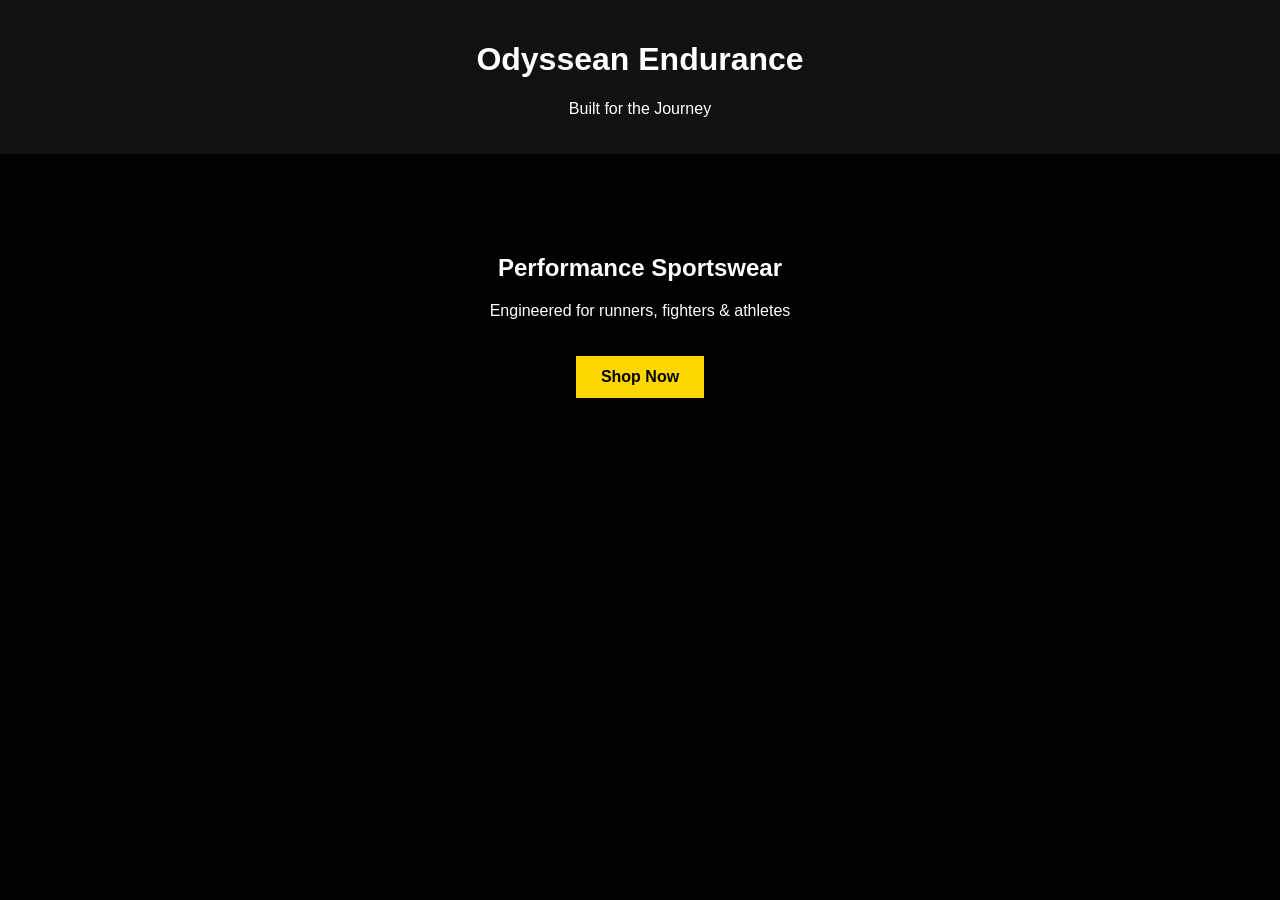
<file: index.html>
<!DOCTYPE html>
<html>
<head>
  <title>Odyssean Endurance</title>
  <link rel="stylesheet" href="style.css">
</head>

<body>

<header>
  <h1>Odyssean Endurance</h1>
  <p>Built for the Journey</p>
</header>

<section class="hero">
  <h2>Performance Sportswear</h2>
  <p>Engineered for runners, fighters & athletes</p>
  <a href="products.html" class="btn">Shop Now</a>
</section>

</body>
</html>
</file>
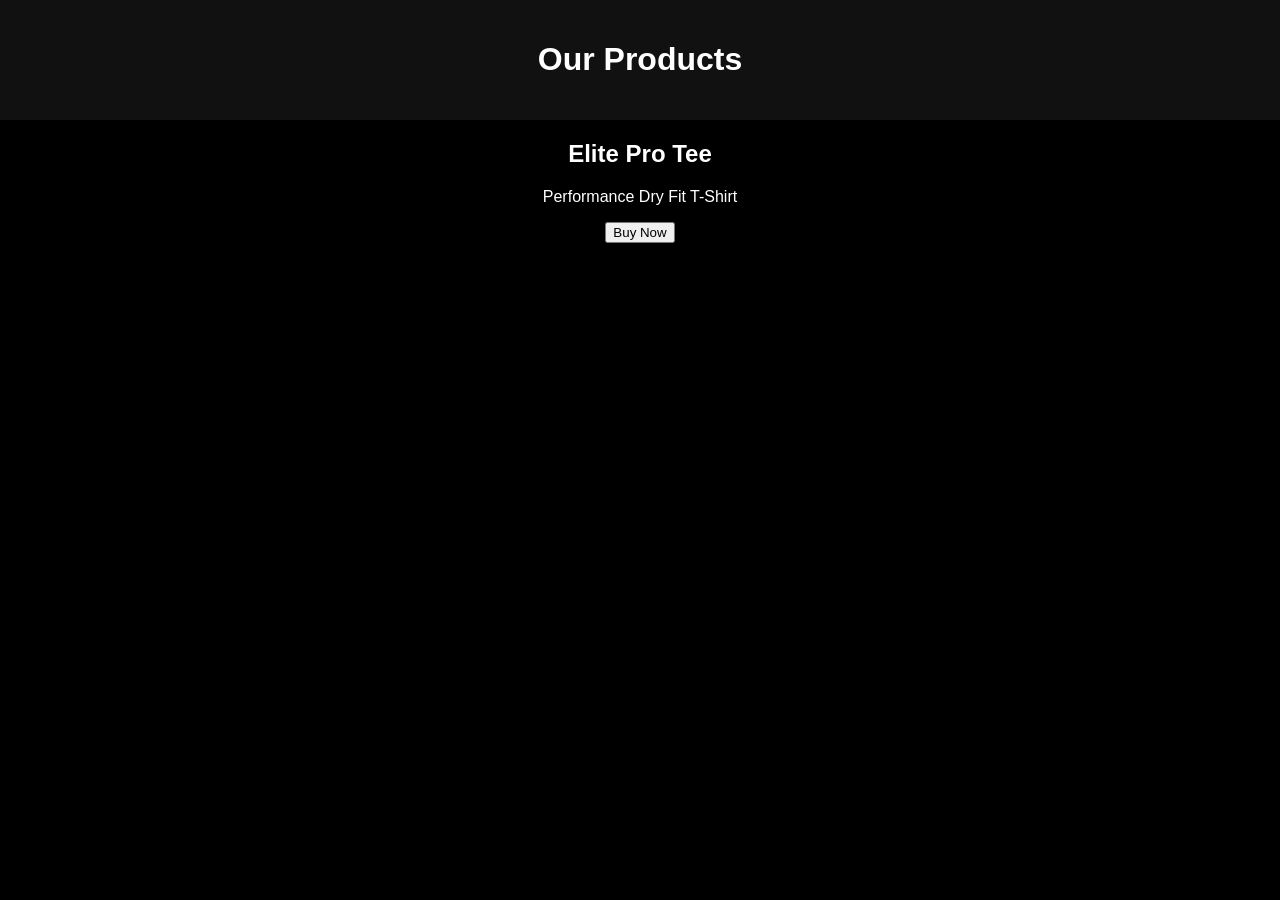
<file: products.html>
<!DOCTYPE html>
<html>
<head>
  <title>Products - Odyssean Endurance</title>
  <link rel="stylesheet" href="style.css">
</head>

<body>

<header>
  <h1>Our Products</h1>
</header>

<div class="product">
  <h2>Elite Pro Tee</h2>
  <p>Performance Dry Fit T-Shirt</p>
  <button onclick="buyNow()">Buy Now</button>
</div>

<script>
function buyNow() {
  window.location.href = "https://rzp.io/rzp/FTTR1UHa";
}
</script>

</body>
</html>
</file>
<file: style.css>
body {
  margin: 0;
  font-family: Arial;
  background: black;
  color: white;
  text-align: center;
}

header {
  padding: 20px;
  background: #111;
}

.hero {
  margin-top: 100px;
}

.btn {
  display: inline-block;
  padding: 12px 25px;
  background: gold;
  color: black;
  text-decoration: none;
  margin-top: 20px;
  font-weight: bold;
}
</file>
